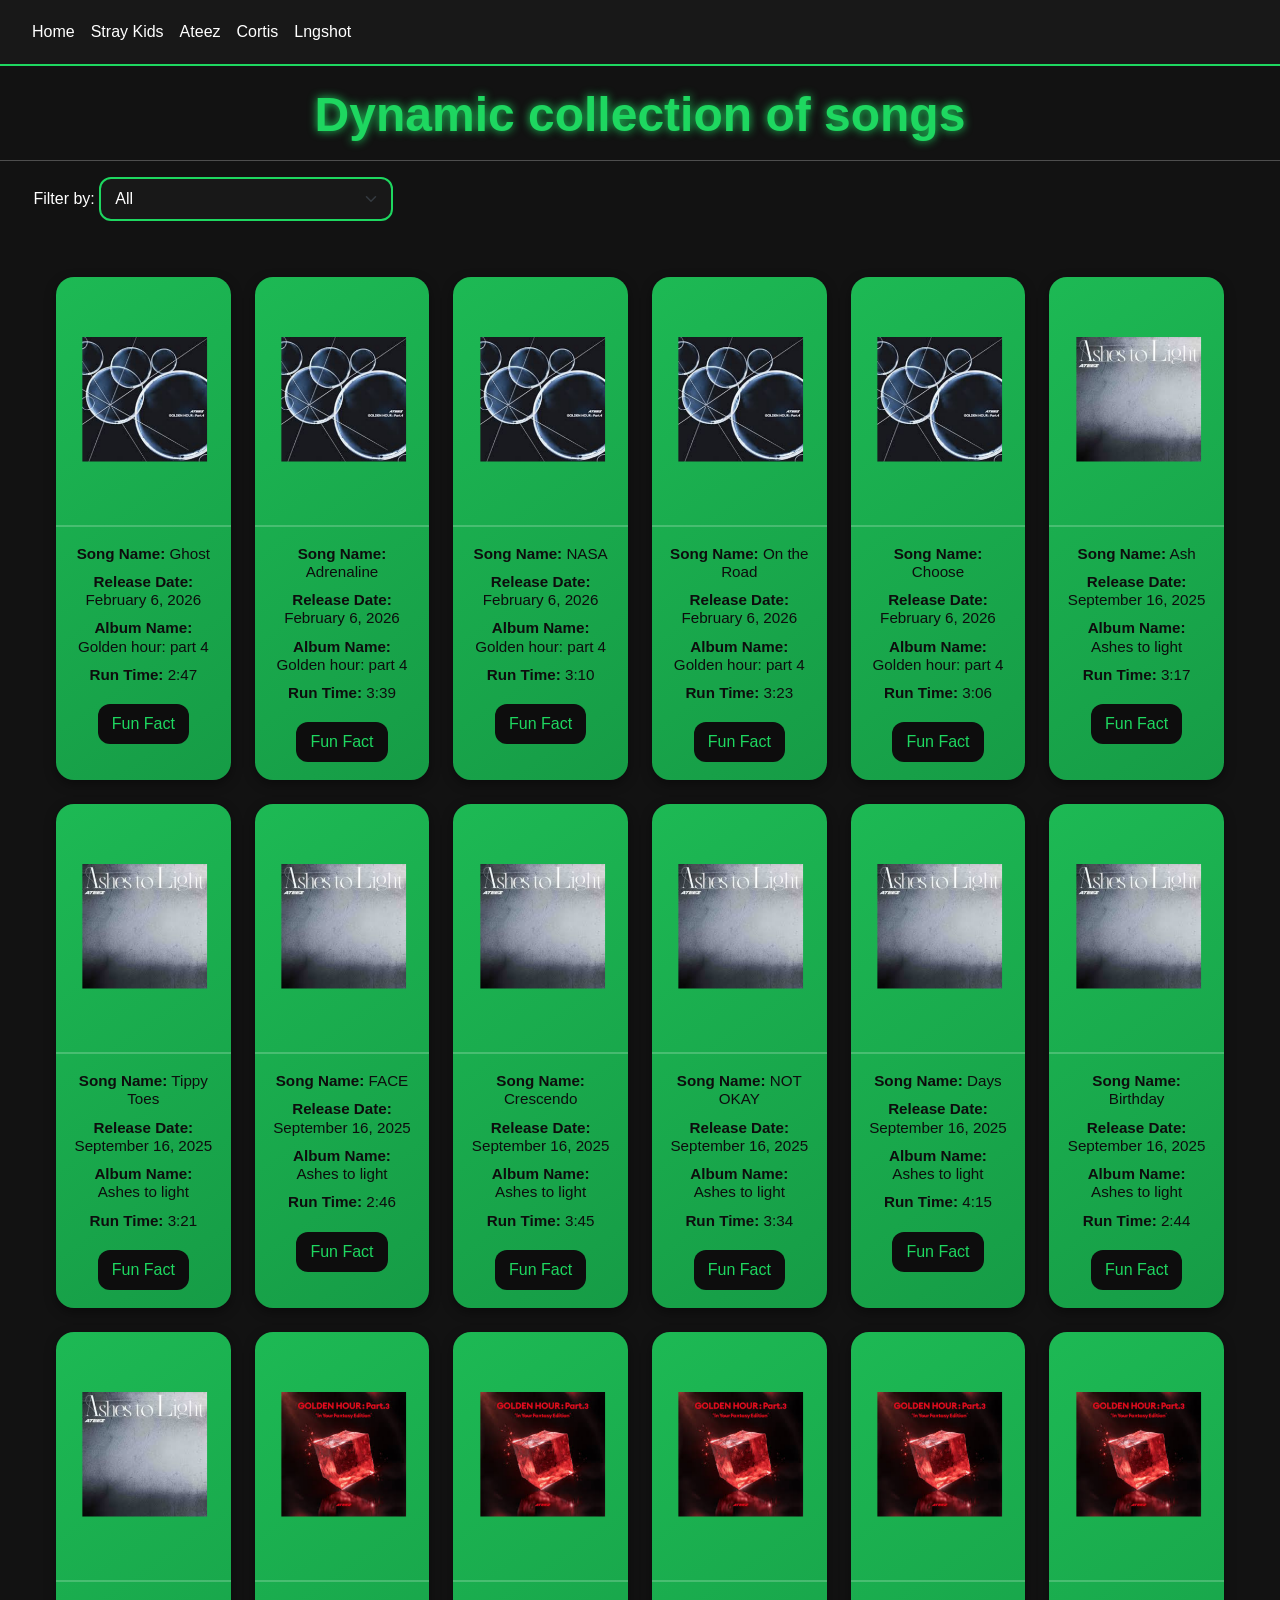
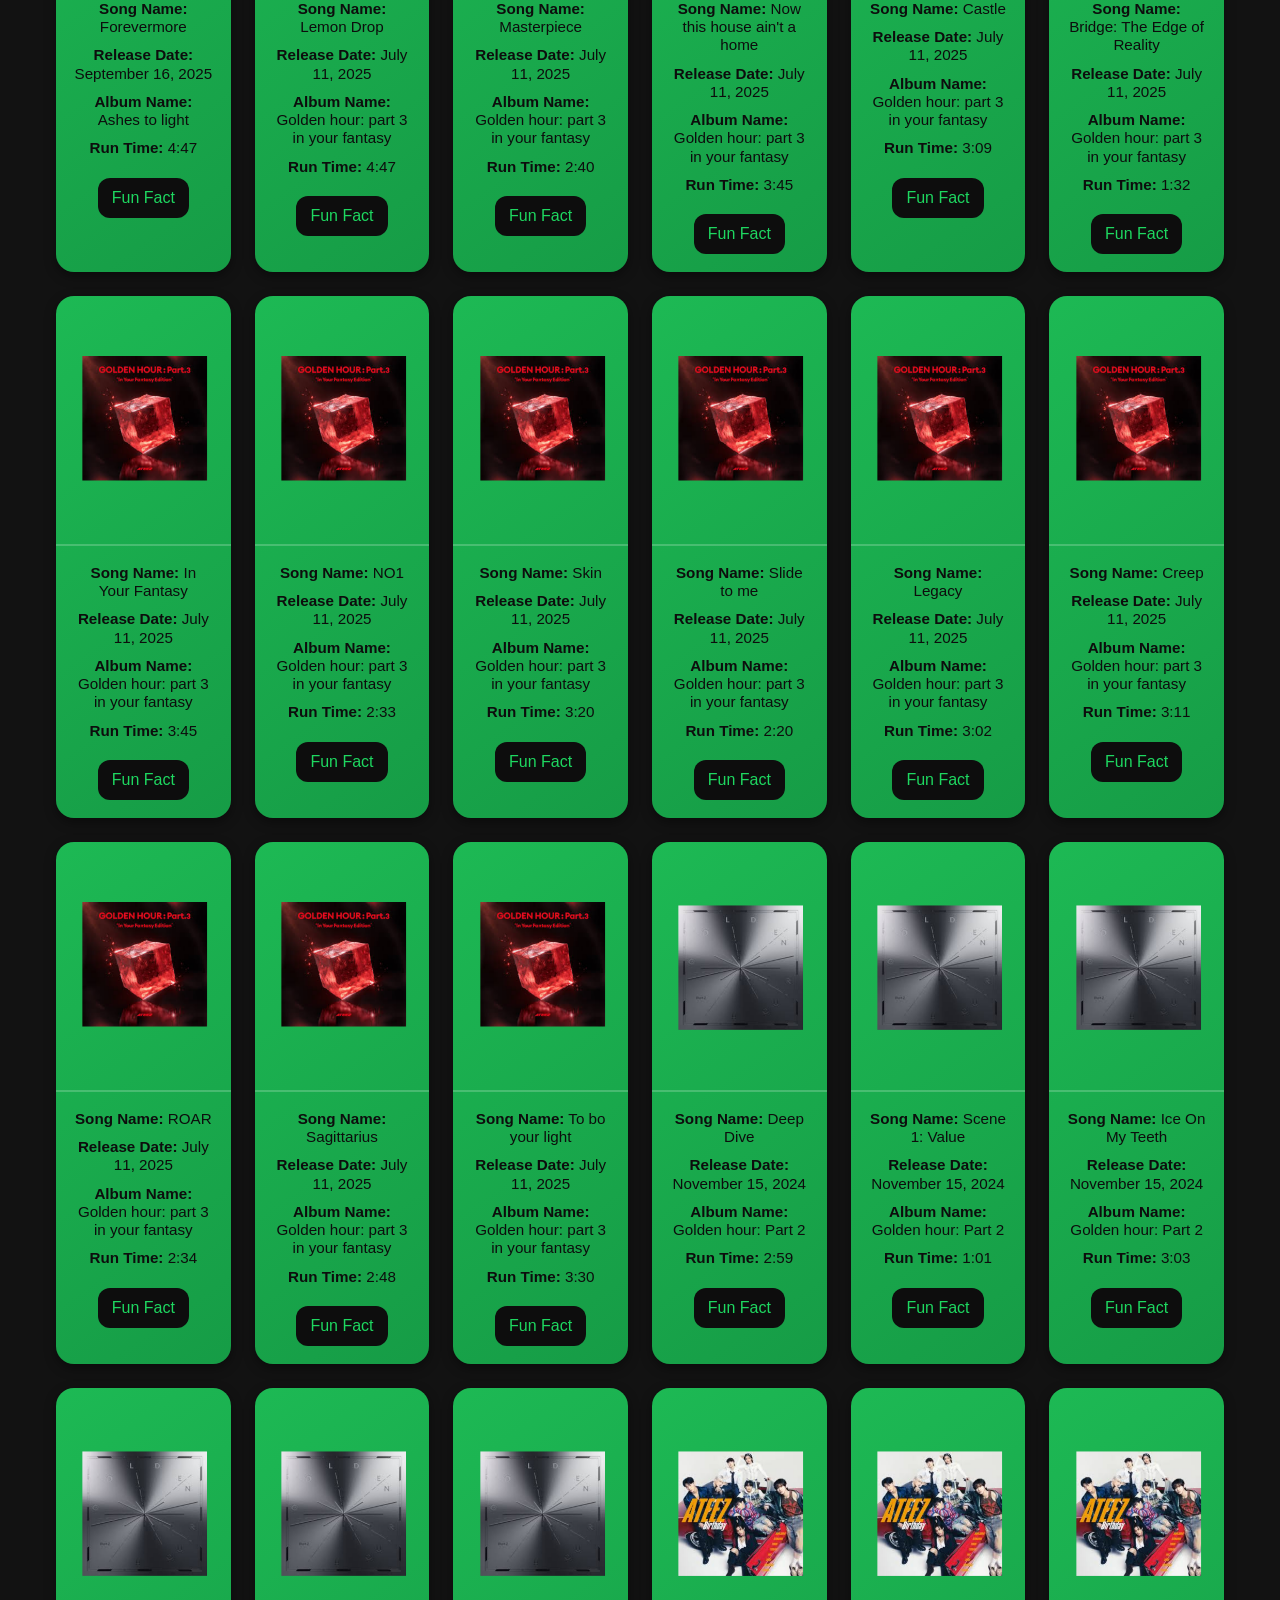
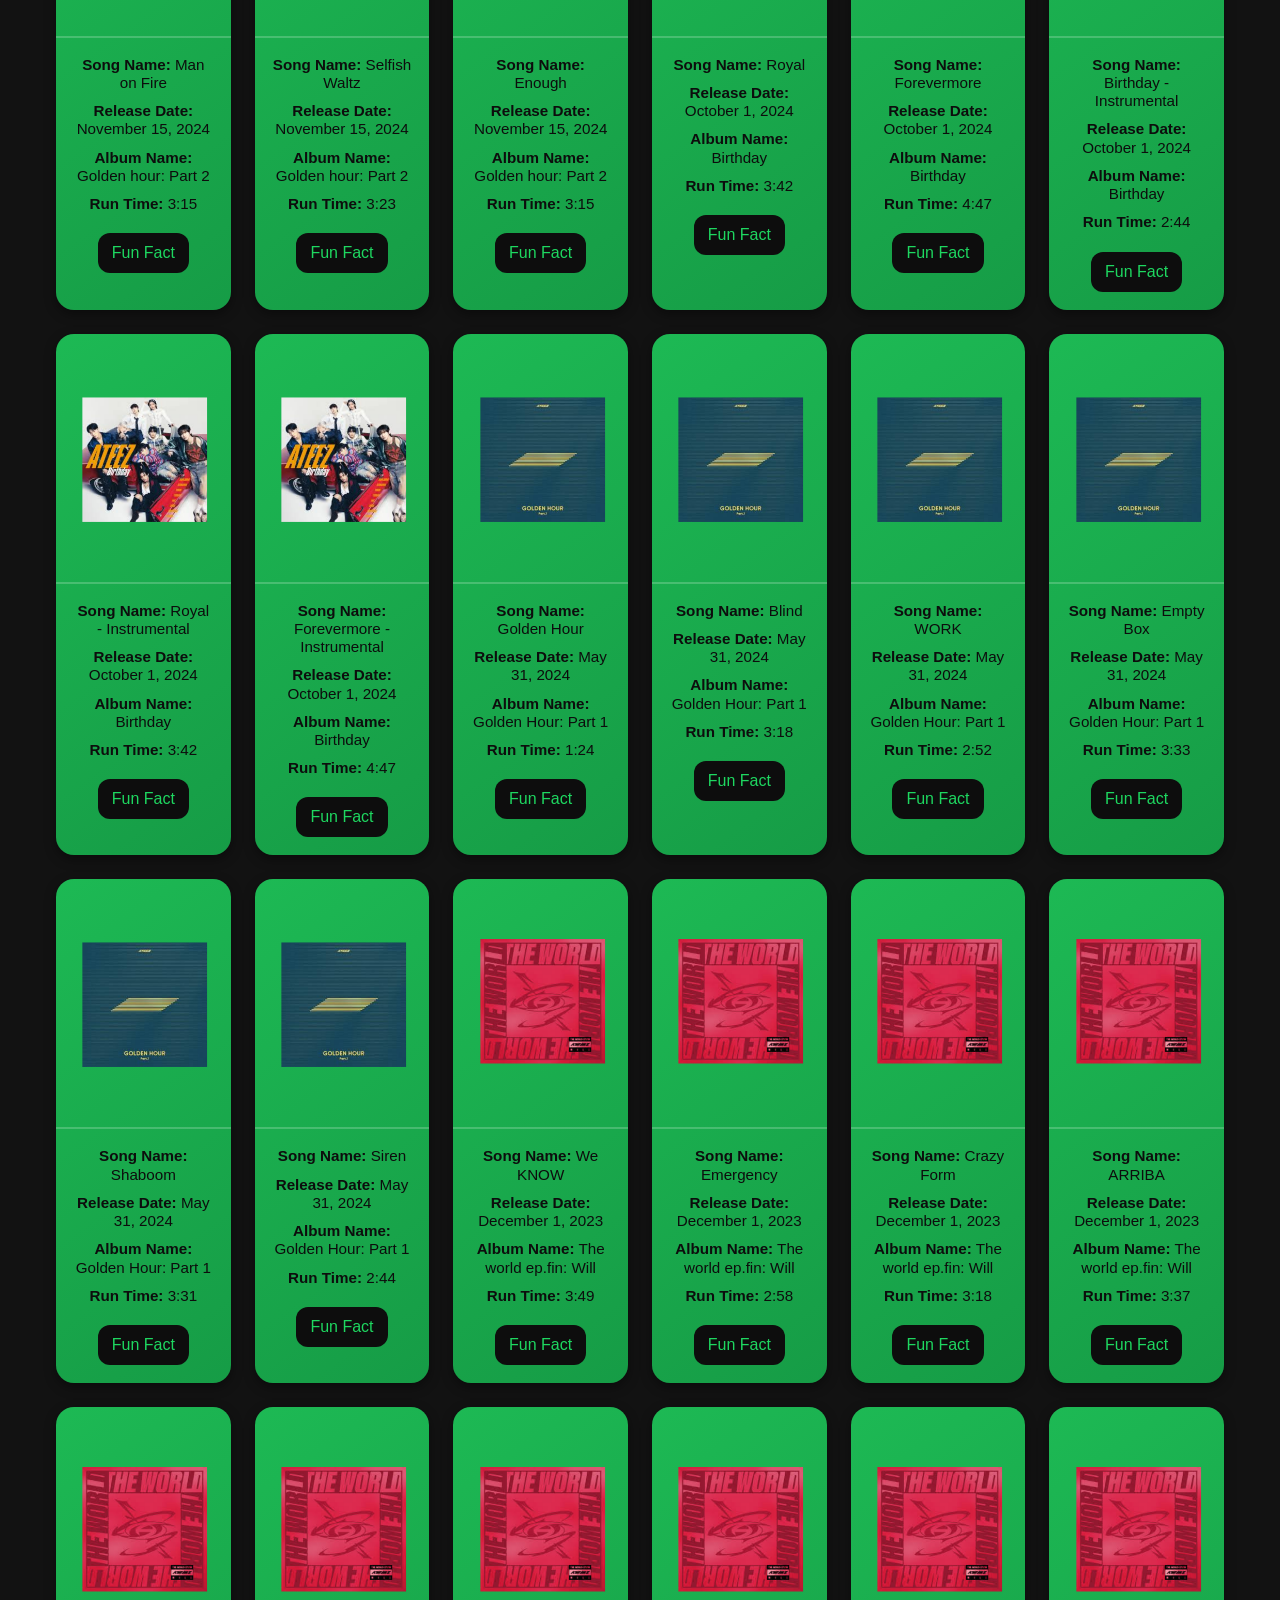
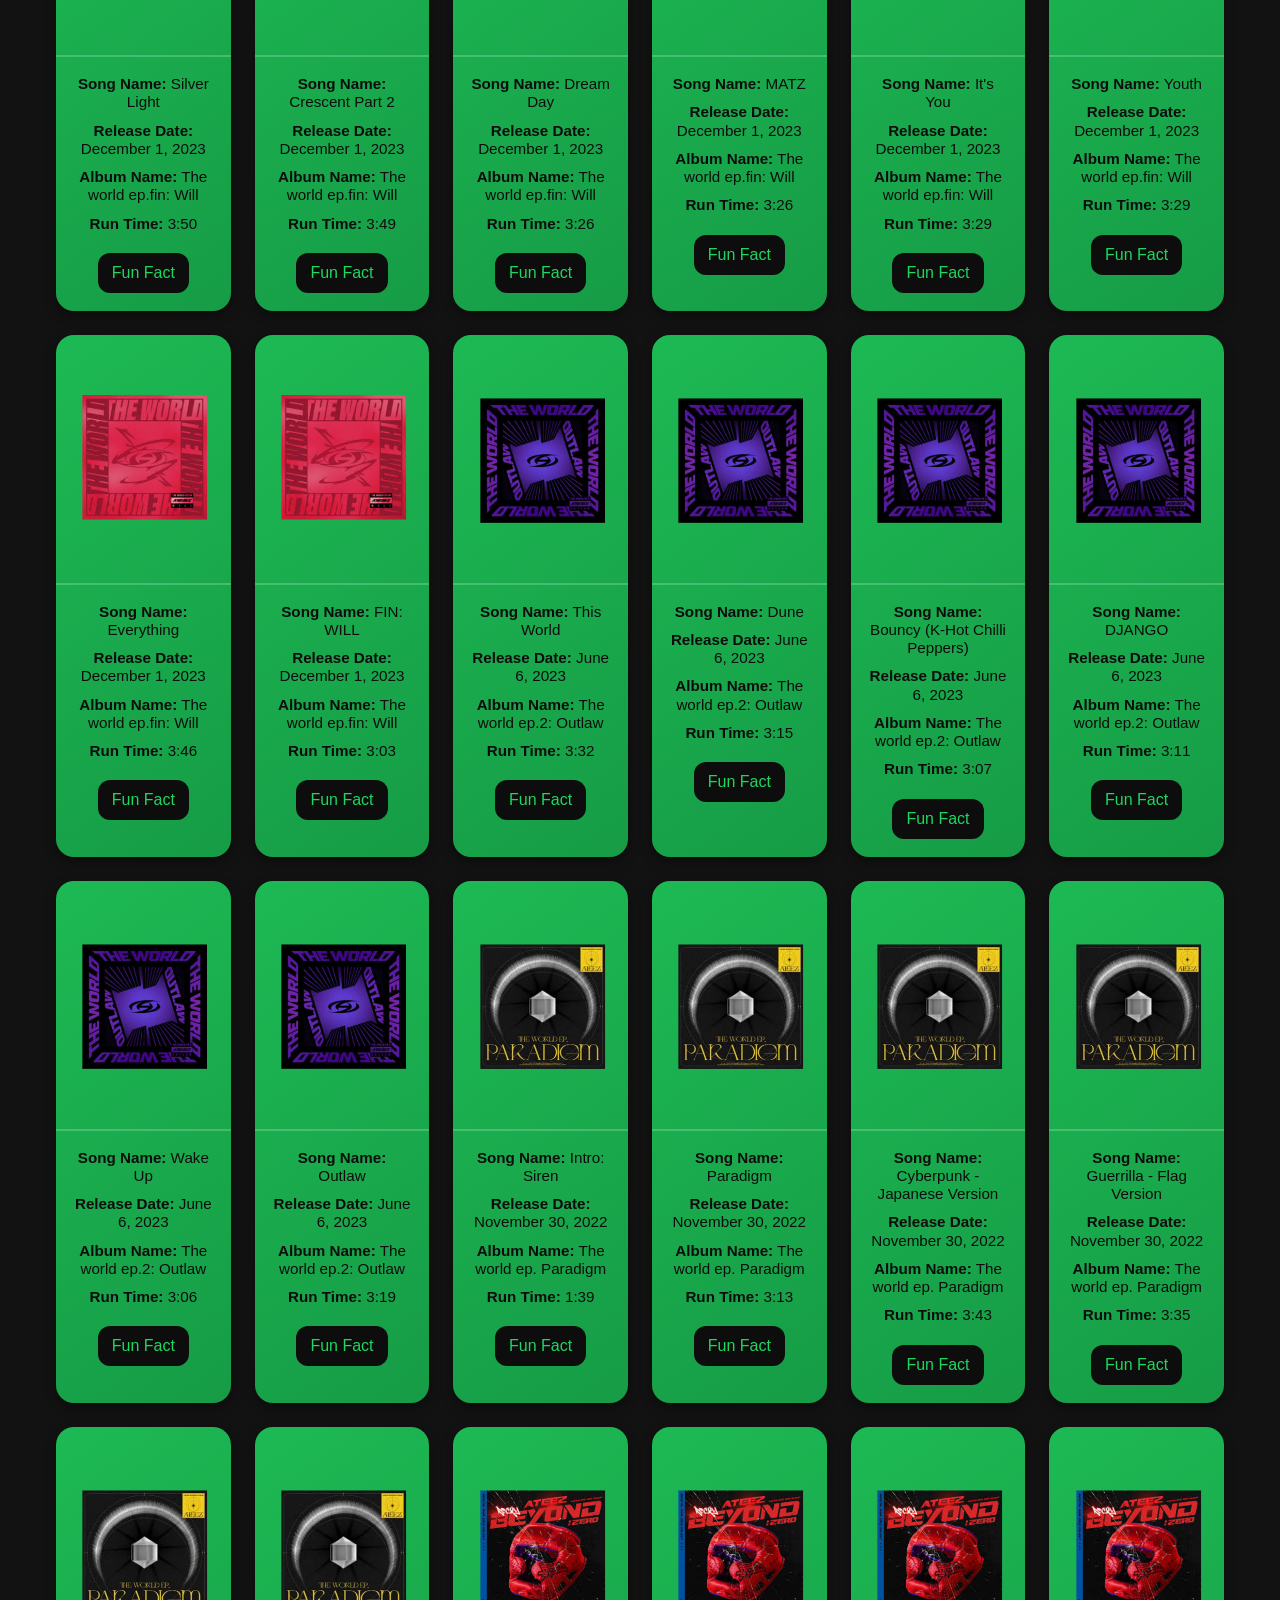
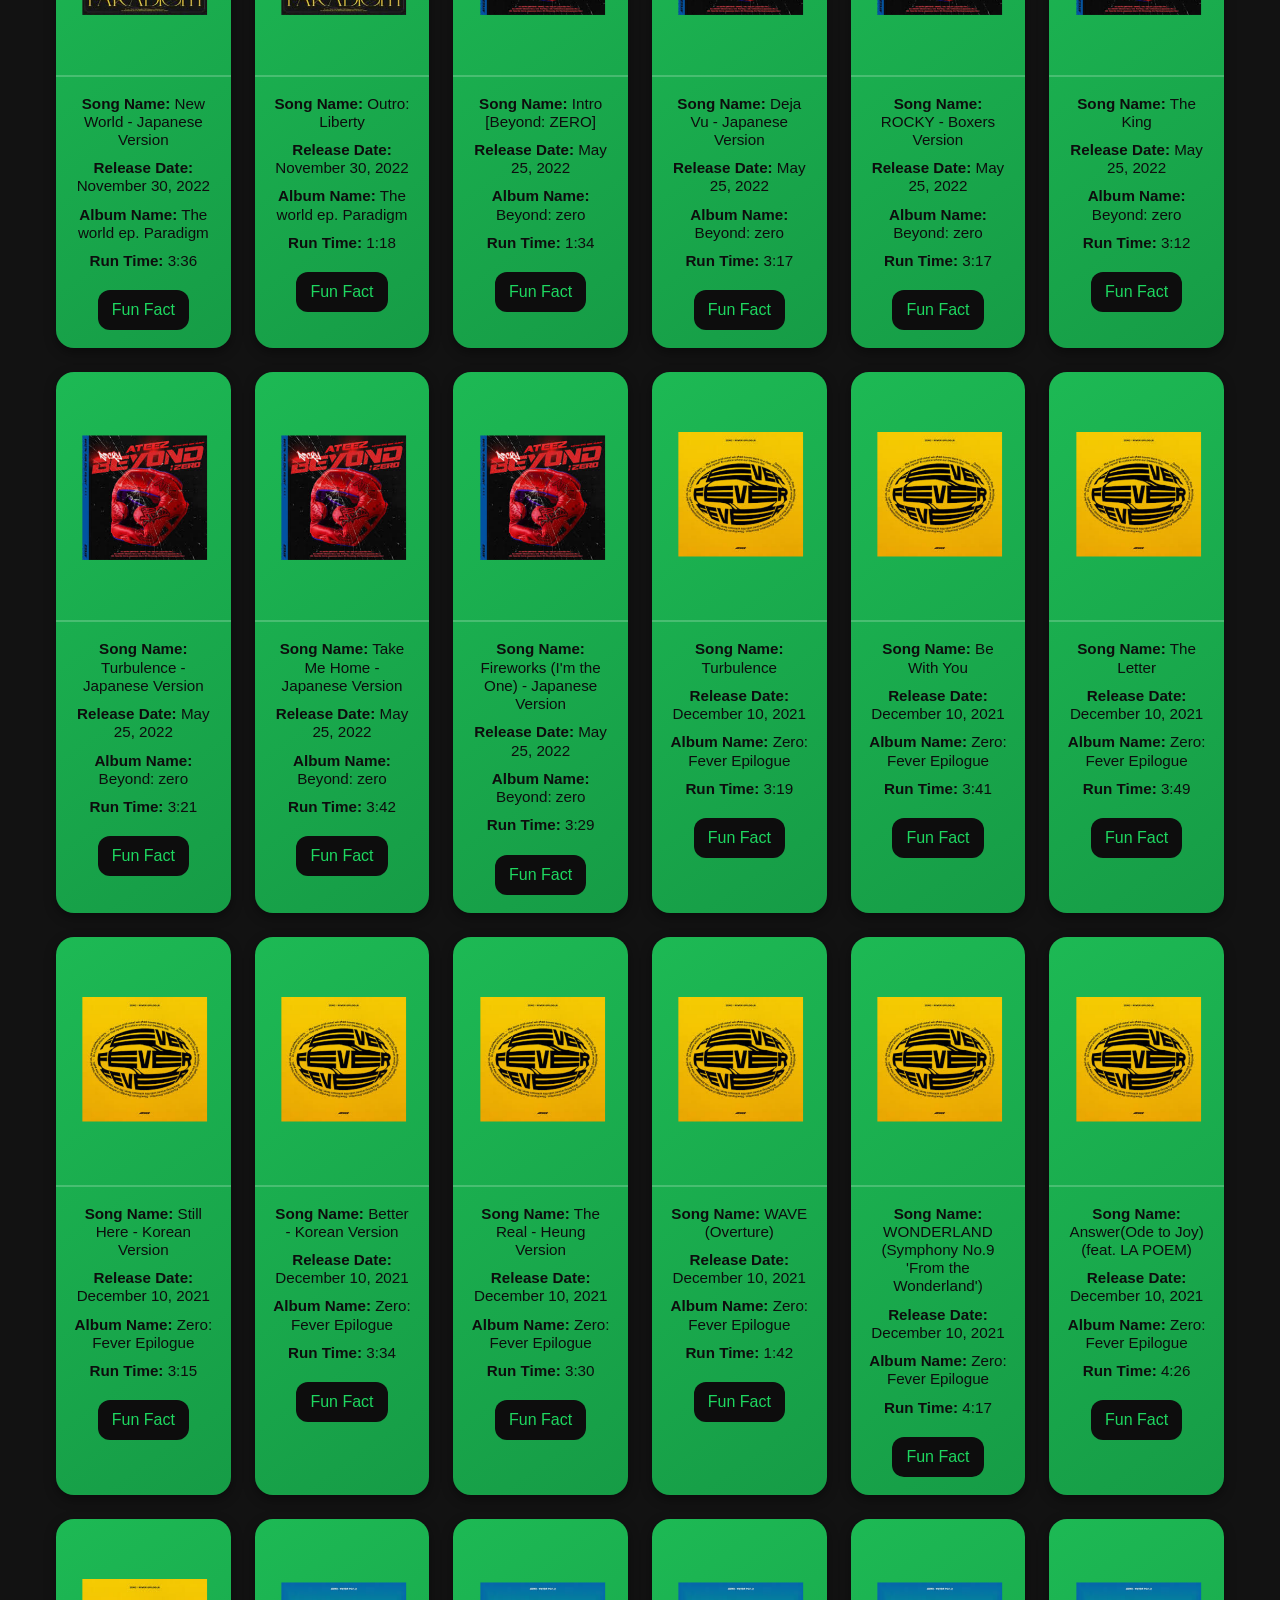
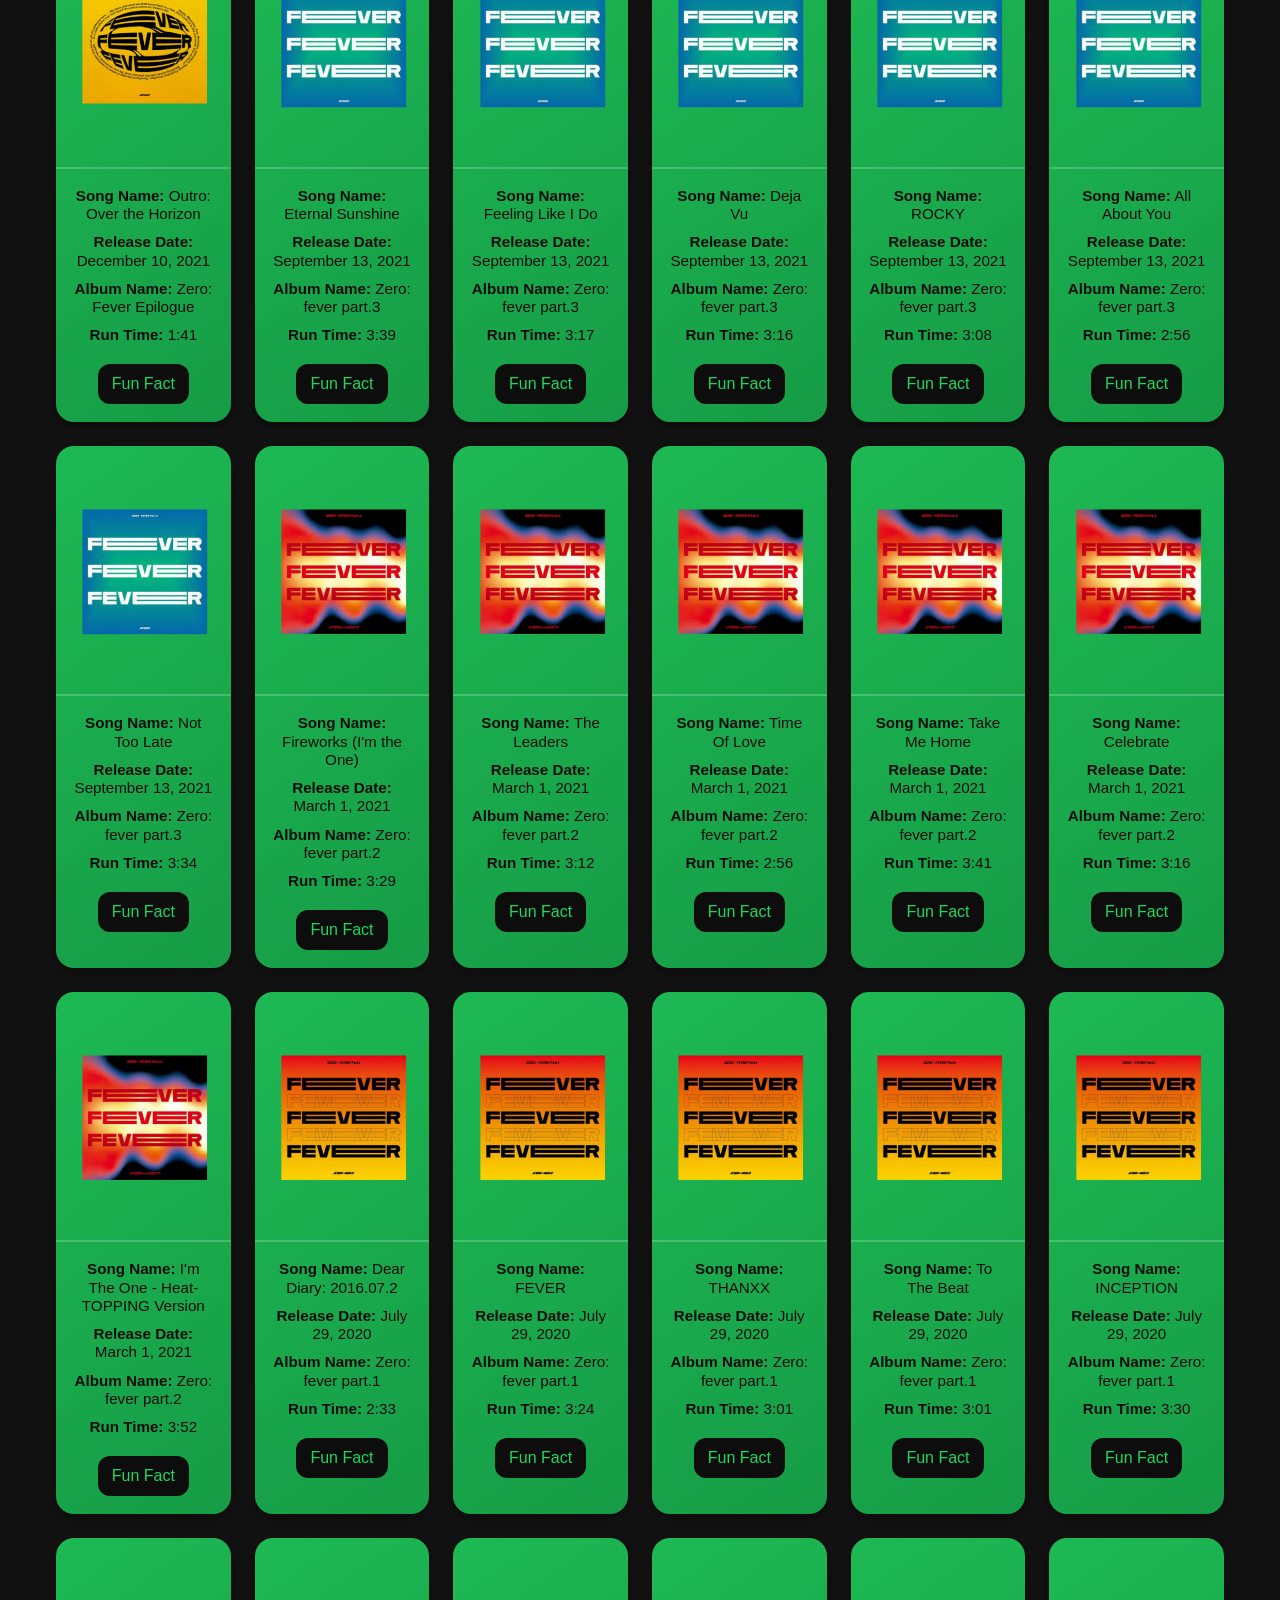
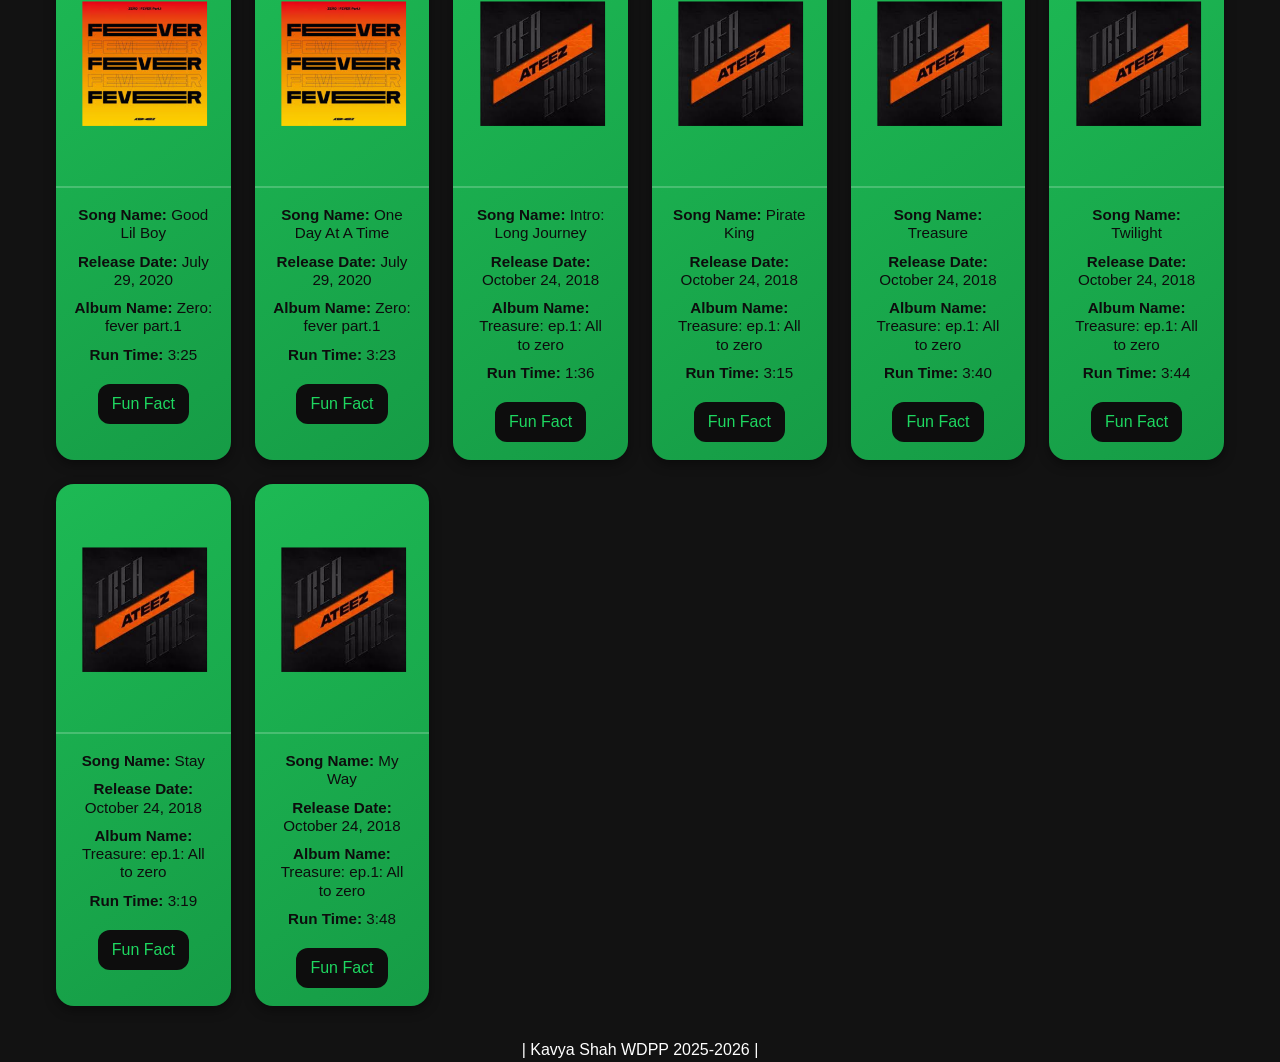
<file: ateez.html>
<!doctype html>
<html lang="en" data-bs-theme="light">
  <head>
    <title>k-pop song collection</title>
    <!-- Required meta tags -->
    <meta charset="utf-8" />
    <meta name="viewport" content="width=device-width, initial-scale=1" />

    <!-- Bootstrap CSS v5.3.8 -->
    <link
      href="https://cdn.jsdelivr.net/npm/bootstrap@5.3.8/dist/css/bootstrap.min.css"
      rel="stylesheet"
      integrity="sha384-sRIl4kxILFvY47J16cr9ZwB07vP4J8+LH7qKQnuqkuIAvNWLzeN8tE5YBujZqJLB"
      crossorigin="anonymous"
    />
    <link rel="stylesheet" href="style.css">
  </head>

  <body>
    <header>
        <nav class="navbar navbar-expand-lg bg-body-tertiary">
            <div class="container-fluid">
                <button class="navbar-toggler" type="button" data-bs-toggle="collapse" data-bs-target="#navbarNav" aria-controls="navbarNav" aria-expanded="false" aria-label="Toggle navigation">
                    <span class="navbar-toggler-icon"></span>
                </button>
                <div class="collapse navbar-collapse" id="navbarNav">
                    <ul class="navbar-nav">
                        <li class="nav-item">
                            <a class="nav-link" href="index.html">Home</a>
                        </li>
                        <li class="nav-item">
                            <a class="nav-link" href="skz.html">Stray Kids</a>
                        </li>
                        <li class="nav-item">
                            <a class="nav-link active" aria-current="page" href="ateez.html">Ateez</a>
                        </li>
                        <li class="nav-item">
                            <a class="nav-link" href="cortis.html">Cortis</a>
                        </li>
                        <li class="nav-item">
                            <a class="nav-link" href="lngshot.html">Lngshot</a>
                        </li>
                    </ul>
                </div>
            </div>
        </nav>
    </header>
    <main>
        <h1>Dynamic collection of songs</h1>
        <hr>
        <!--the filtering options will go here-->
        <div class="col-md-4">
            <label for="filter" class="form-label">Filter by:</label>
            <select id="filter" class="form-select">
                <option value="all">All</option>
                <option value="Golden hour: part 4">Golden hour: Part 4</option>
                <option value="Ashes to light">Ashes to light</option>
                <option value="Golden hour: part 3 in your fantasy">Golden hour: Part 3 'In Your Fantasy'</option>
                <option value="Golden hour: Part 2">Golden hour: Part 2</option>
                <option value="Birthday">Birthday</option>
                <option value="The world ep.fin: Will">The world ep.fin: Will</option>
                <option value="The world ep.2: Outlaw">The world ep. 2: Outlaw</option>
                <option value="The world ep. Paradigm">The world ep. Paradigm</option>
                <option value="Beyond: zero">Beyond: Zero</option>
                <option value="Zero: Fever Epilogue">Zero: Fever Epilogue</option>
                <option value="Zero: fever part.3">Zero: Fever Part.3</option>
                <option value="Zero: fever part.2">Zero: Fever Part.2</option>
                <option value="Zero: fever part.1">Zero: Fever Part.1</option>
                <option value="Treasure: ep.1: All to zero">Treasure: ep.1: All to Zero</option>
            </select>
        </div>
        <!--filtering options end-->

        <!--cards will start-->
        <div class="container-fluid">
            <div id="song-container"class="row row-cols-1 row-cols-md-3 row-cols-lg-6 g-4 m-3 p-3">

            </div>
        </div>
    <!-- Cards Section End -->
     <div 
        class="modal fade" 
        id="factModal"
        tabindex="-1"
    >

        <div class="modal-dialog modal-dialog-centered">
            <div class="modal-content">
                <div class="modal-header">
                    <h5 class="modal-title">
                        Fun Fact
                    </h5>
                    <button
                        type="button"
                        class="btn-close"
                        data-bs-dismiss="modal"
                    ></button>
                </div>
                <div class="modal-body">
                    <p id="modalFactText" class="fs-5"></p>
                </div>
            </div>
        </div>
    </main>
    <footer>
      | Kavya Shah WDPP 2025-2026 |
    </footer>
    <!-- Bootstrap JavaScript Bundle (includes Popper) -->
    <script
      src="https://cdn.jsdelivr.net/npm/bootstrap@5.3.8/dist/js/bootstrap.bundle.min.js"
      integrity="sha384-FKyoEForCGlyvwx9Hj09JcYn3nv7wiPVlz7YYwJrWVcXK/BmnVDxM+D2scQbITxI"
      crossorigin="anonymous"
    ></script>
    <script src="https://cdn.jsdelivr.net/npm/bootstrap@5.3.8/dist/js/bootstrap.bundle.min.js"></script>
    <script src="js/common.js"></script>
    <script src="js/ateez-data.js"></script>
  </body>
</html>
</file>
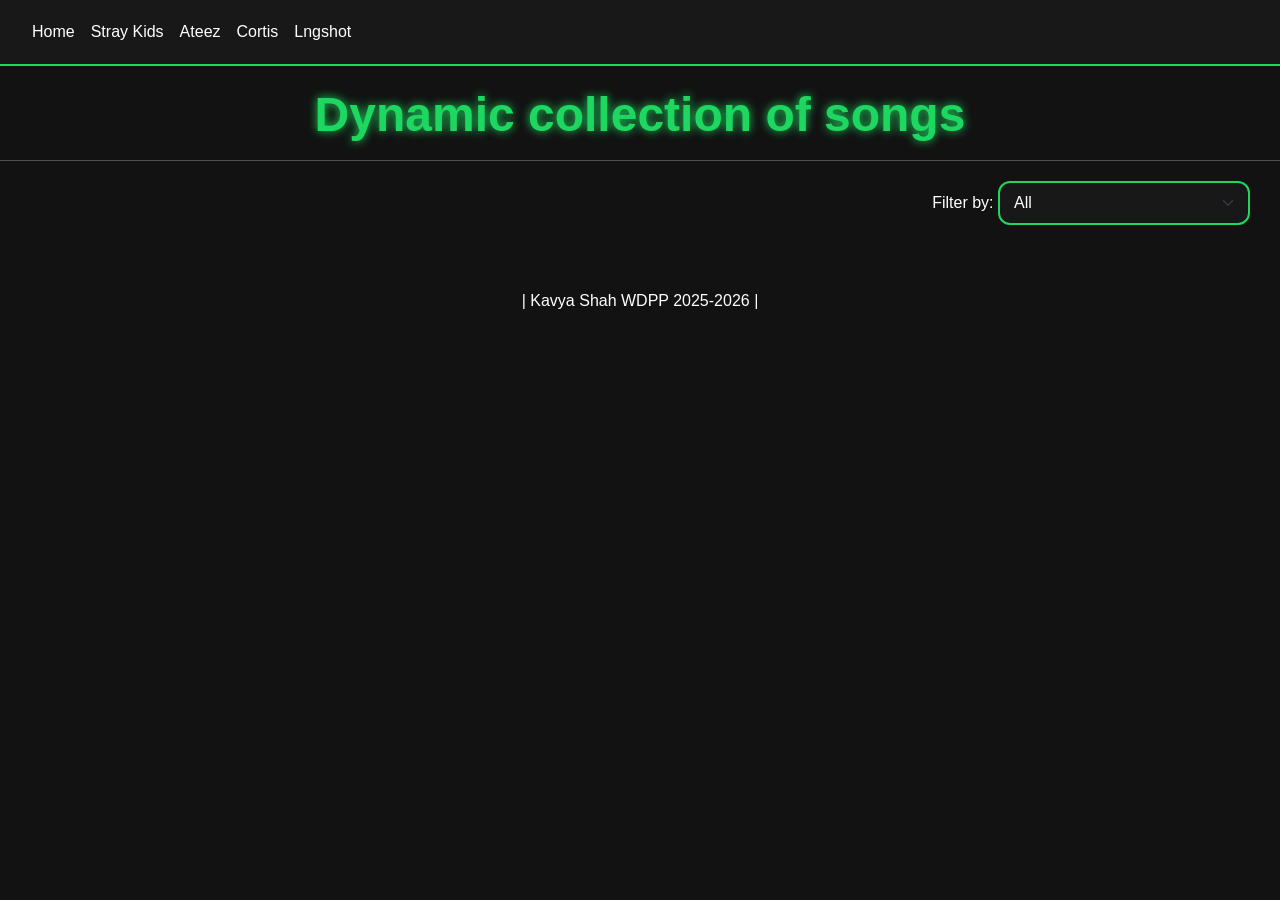
<file: cortis.html>
<!doctype html>
<html lang="en" data-bs-theme="light">
  <head>
    <title>k-pop song collection</title>
    <!-- Required meta tags -->
    <meta charset="utf-8" />
    <meta name="viewport" content="width=device-width, initial-scale=1" />

    <!-- Bootstrap CSS v5.3.8 -->
    <link
      href="https://cdn.jsdelivr.net/npm/bootstrap@5.3.8/dist/css/bootstrap.min.css"
      rel="stylesheet"
      integrity="sha384-sRIl4kxILFvY47J16cr9ZwB07vP4J8+LH7qKQnuqkuIAvNWLzeN8tE5YBujZqJLB"
      crossorigin="anonymous"
    />
    <link rel="stylesheet" href="style.css">
  </head>

  <body>
    <header>
        <nav class="navbar navbar-expand-lg bg-body-tertiary">
            <div class="container-fluid">
                <button class="navbar-toggler" type="button" data-bs-toggle="collapse" data-bs-target="#navbarNav" aria-controls="navbarNav" aria-expanded="false" aria-label="Toggle navigation">
                    <span class="navbar-toggler-icon"></span>
                </button>
                <div class="collapse navbar-collapse" id="navbarNav">
                    <ul class="navbar-nav">
                        <li class="nav-item">
                            <a class="nav-link" href="index.html">Home</a>
                        </li>
                        <li class="nav-item">
                            <a class="nav-link" href="skz.html">Stray Kids</a>
                        </li>
                        <li class="nav-item">
                            <a class="nav-link" href="ateez.html">Ateez</a>
                        </li>
                        <li class="nav-item">
                            <a class="nav-link active" aria-current="page" href="cortis.html">Cortis</a>
                        </li>
                        <li class="nav-item">
                            <a class="nav-link" href="lngshot.html">Lngshot</a>
                        </li>
                    </ul>
                </div>
            </div>
        </nav>
    </header>
    <main>
        <h1>Dynamic collection of songs</h1>
        <hr>
        <!--the filtering options will go here-->
        <div class="col-md-4 filter-container">
            <label for="filter" class="form-label">Filter by:</label>
            <select id="filter" class="form-select">
                <option value="all">All</option>
                <option value="GREENGREEN">GREENGREEN</option>
                <option value="COLOR OUTSIDE THE LINES">COLOR OUTSIDE THE LINES</option>
            </select>
        </div>
        <!--filtering options end-->

        <!--cards will start-->
        <div class="container-fluid">
            <div id="song-container"class="row row-cols-1 row-cols-md-3 row-cols-lg-6 g-4 m-3 p-3">

            </div>
        </div>
    <!-- cards section ends -->
     <div 
        class="modal fade" 
        id="factModal"
        tabindex="-1"
    >

        <div class="modal-dialog modal-dialog-centered">
            <div class="modal-content">
                <div class="modal-header">
                    <h5 class="modal-title">
                        Fun Fact
                    </h5>
                    <button
                        type="button"
                        class="btn-close"
                        data-bs-dismiss="modal"
                    ></button>
                </div>
                <div class="modal-body">
                    <p id="modalFactText" class="fs-5"></p>
                </div>
            </div>
        </div>
    </main>
    <footer>
      | Kavya Shah WDPP 2025-2026 |
    </footer>
    <!-- Bootstrap JavaScript Bundle (includes Popper) -->
    <script
      src="https://cdn.jsdelivr.net/npm/bootstrap@5.3.8/dist/js/bootstrap.bundle.min.js"
      integrity="sha384-FKyoEForCGlyvwx9Hj09JcYn3nv7wiPVlz7YYwJrWVcXK/BmnVDxM+D2scQbITxI"
      crossorigin="anonymous"
    ></script>
    <script src="https://cdn.jsdelivr.net/npm/bootstrap@5.3.8/dist/js/bootstrap.bundle.min.js"></script>
    <script src="js/common.js"></script>
    <script src="js/cortis-data.js"></script>
  </body>
</html>
</file>
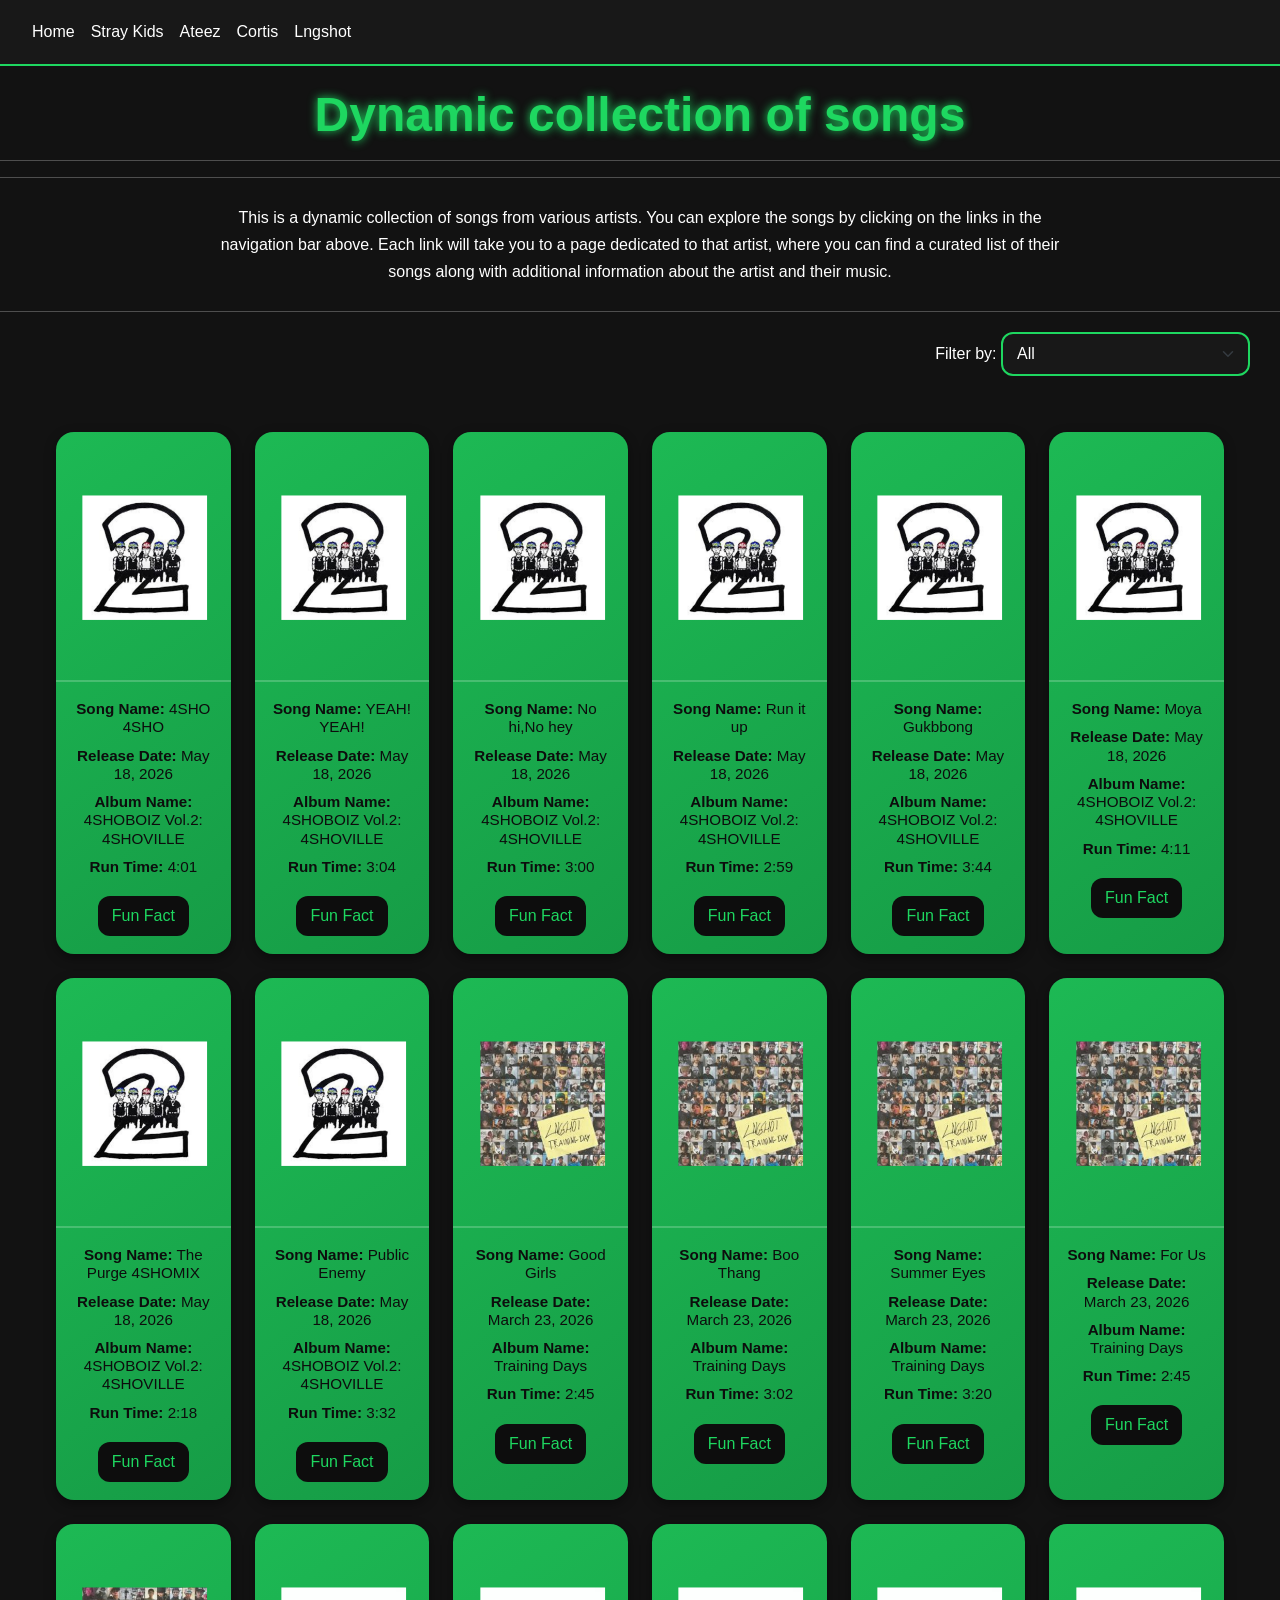
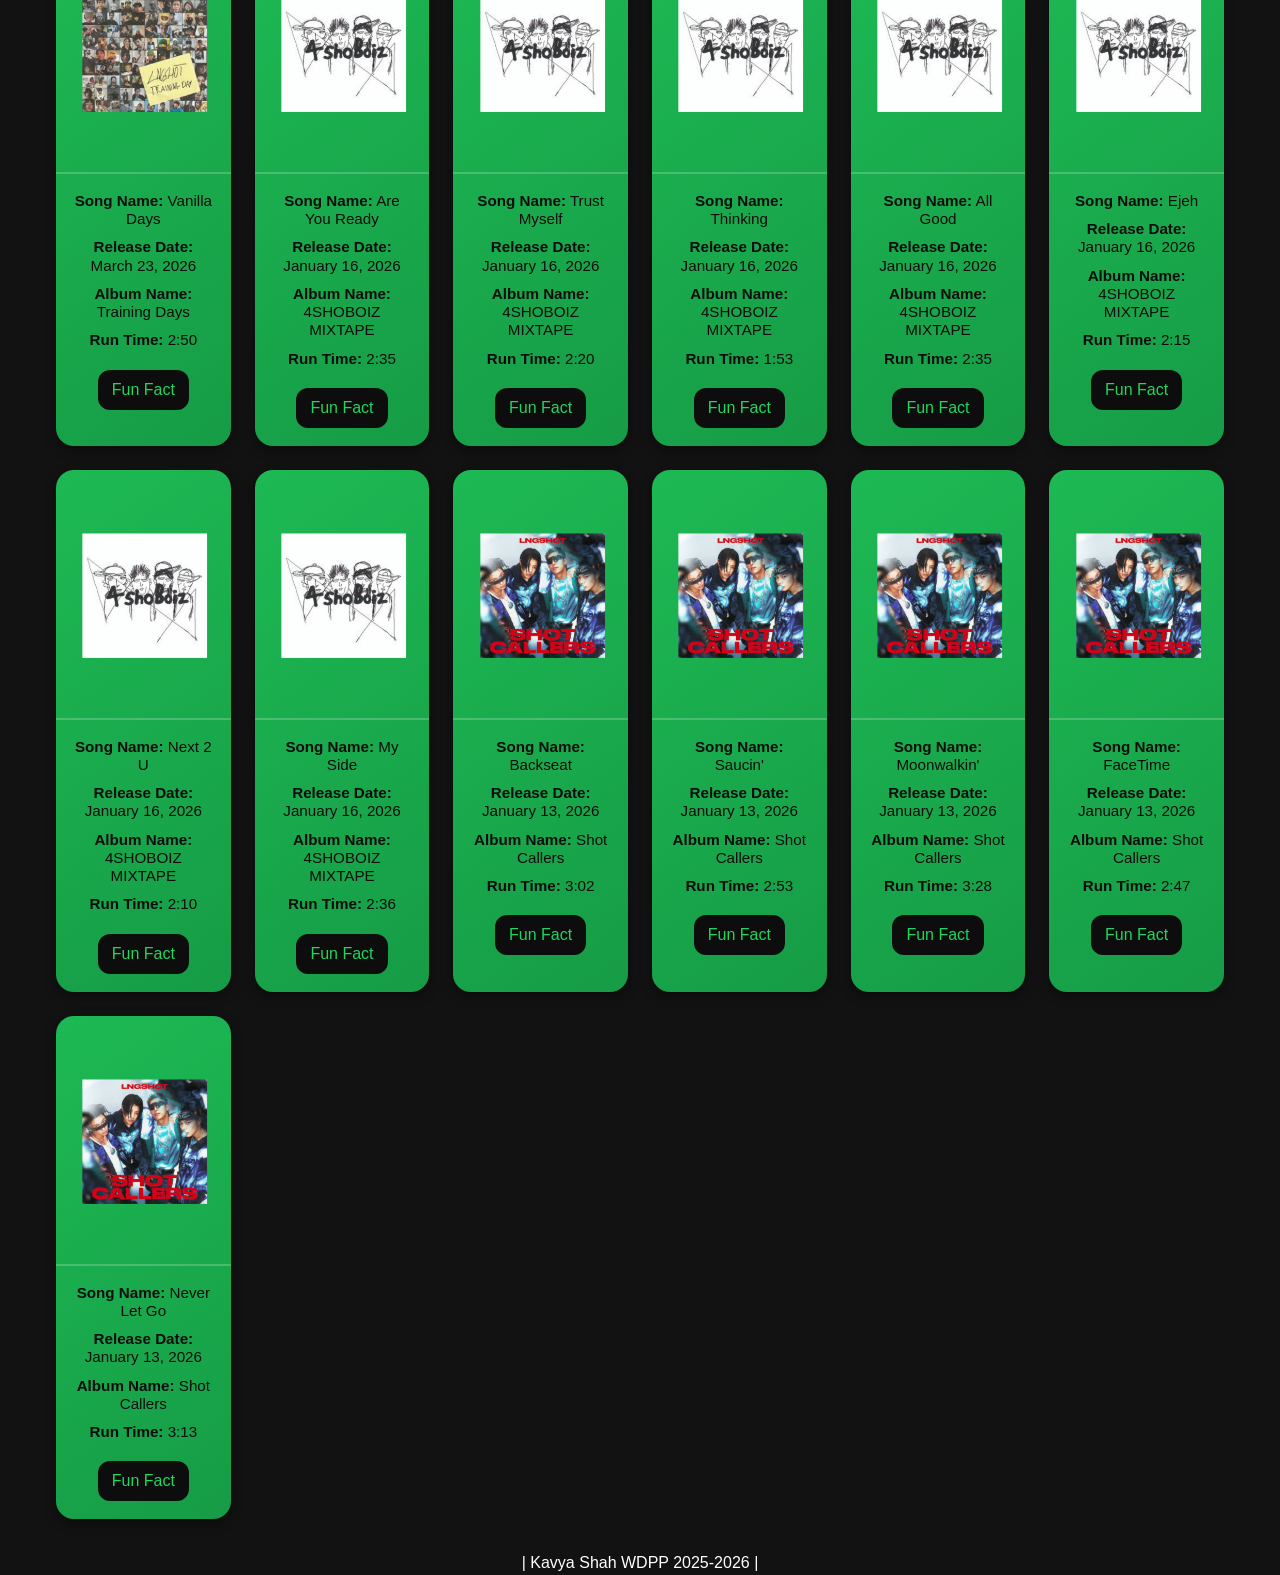
<file: lngshot.html>
<!doctype html>
<html lang="en" data-bs-theme="light">
  <head>
    <title>k-pop song collection</title>
    <!-- Required meta tags -->
    <meta charset="utf-8" />
    <meta name="viewport" content="width=device-width, initial-scale=1" />

    <!-- Bootstrap CSS v5.3.8 -->
    <link
      href="https://cdn.jsdelivr.net/npm/bootstrap@5.3.8/dist/css/bootstrap.min.css"
      rel="stylesheet"
      integrity="sha384-sRIl4kxILFvY47J16cr9ZwB07vP4J8+LH7qKQnuqkuIAvNWLzeN8tE5YBujZqJLB"
      crossorigin="anonymous"
    />
    <link rel="stylesheet" href="style.css">
  </head>

  <body>
    <header>
        <nav class="navbar navbar-expand-lg bg-body-tertiary">
            <div class="container-fluid">
                <button class="navbar-toggler" type="button" data-bs-toggle="collapse" data-bs-target="#navbarNav" aria-controls="navbarNav" aria-expanded="false" aria-label="Toggle navigation">
                    <span class="navbar-toggler-icon"></span>
                </button>
                <div class="collapse navbar-collapse" id="navbarNav">
                    <ul class="navbar-nav">
                        <li class="nav-item">
                            <a class="nav-link" href="index.html">Home</a>
                        </li>
                        <li class="nav-item">
                            <a class="nav-link" href="skz.html">Stray Kids</a>
                        </li>
                        <li class="nav-item">
                            <a class="nav-link" href="ateez.html">Ateez</a>
                        </li>
                        <li class="nav-item">
                            <a class="nav-link" href="cortis.html">Cortis</a>
                        </li>
                        <li class="nav-item">
                            <a class="nav-link active" aria-current="page" href="lngshot.html">Lngshot</a>
                        </li>
                    </ul>
                </div>
            </div>
        </nav>
    </header>
    <main>
        <h1>Dynamic collection of songs</h1>
        <hr>
        <hr>
        <p>This is a dynamic collection of songs from various artists. You can explore the songs by clicking on the links in the navigation bar above. Each link will take you to a page dedicated to that artist, where you can find a curated list of their songs along with additional information about the artist and their music.</p>
        <hr>
        <!--the filtering options will go here-->
        <div class="col-md-4 filter-container">
            <label for="filter" class="form-label">Filter by:</label>
            <select id="filter" class="form-select">
                <option value="all">All</option>
                <option value="4SHOBOIZ Vol.2: 4SHOVILLE"> 4SHOBOIZ Vol.2: 4SHOVILLE</option>
                <option value="Training Days">Training Days</option>
                <option value="4SHOBOIZ MIXTAPE">4SHOBOIZ MIXTAPE</option>
                <option value="Shot Callers">Shot Callers</option>
            </select>
        </div>
        <!--filtering options end-->

        <!--cards will start-->
        <div class="container-fluid">
            <div id="song-container"class="row row-cols-1 row-cols-md-3 row-cols-lg-6 g-4 m-3 p-3">

            </div>
        </div>
    <!-- Cards Section End -->
     <!-- Fun Fact Modal -->

    <div 
        class="modal fade" 
        id="factModal"
        tabindex="-1"
    >

        <div class="modal-dialog modal-dialog-centered">
            <div class="modal-content">
                <div class="modal-header">
                    <h5 class="modal-title">
                        Fun Fact
                    </h5>
                    <button
                        type="button"
                        class="btn-close"
                        data-bs-dismiss="modal"
                    ></button>
                </div>
                <div class="modal-body">
                    <p id="modalFactText" class="fs-5"></p>
                </div>
            </div>
        </div>

    </div>
    </main>
    <footer>
      | Kavya Shah WDPP 2025-2026 |
    </footer>
    <!-- Bootstrap JavaScript Bundle (includes Popper) -->
    <script
      src="https://cdn.jsdelivr.net/npm/bootstrap@5.3.8/dist/js/bootstrap.bundle.min.js"
      integrity="sha384-FKyoEForCGlyvwx9Hj09JcYn3nv7wiPVlz7YYwJrWVcXK/BmnVDxM+D2scQbITxI"
      crossorigin="anonymous"
    ></script>
    <script src="https://cdn.jsdelivr.net/npm/bootstrap@5.3.8/dist/js/bootstrap.bundle.min.js"></script>
    <script src="js/common.js"></script>
    <script src="js/lngshot-data.js"></script>
  </body>
</html>
</file>
<file: style.css>
body {
    background-color: #121212;
    color: #FFFFFF;
    text-align: center;
    font-family: Arial, Helvetica, sans-serif;
}

/* =========================
   NAVBAR
========================= */

.navbar {
    background-color: #181818 !important;
    border-bottom: 2px solid #1ED760;
    padding: 12px;
}

.nav-link {
    color: #FFFFFF !important;
    transition: 0.3s;
}

.nav-link:hover {
    color: #1ED760 !important;
    transform: translateY(-2px);
}

.navbar-brand img {
    border-radius: 10px;
}

/* =========================
   FILTER
========================= */

.filter-container {
    margin-left: auto;
    text-align: right;
    padding-right: 30px;
    margin-top: 20px;
}

#filter {
    width: auto;
    display: inline-block;

    background-color: #181818;
    color: white;

    border: 2px solid #1ED760;

    border-radius: 12px;

    padding: 8px 14px;

    transition: 0.3s;
}

#filter:hover {
    box-shadow: 0 0 12px #1ED760;
}

/* =========================
   HEADINGS / TEXT
========================= */

h1 {
    margin-top: 20px;
    font-size: 3rem;
    font-weight: bold;
    color: #1ED760;

    text-shadow: 0 0 10px #1ED760;
}

p {
    max-width: 900px;
    margin: auto;
    line-height: 1.7;
    padding: 10px;
}

/* =========================
   CARDS
========================= */

.card {
    background: linear-gradient(
        145deg,
        #1DB954,
        #169C46
    );

    color: #0D0D0D;

    border: none;
    border-radius: 18px;

    overflow: hidden;

    transition: 
        transform 0.3s,
        box-shadow 0.3s;

    box-shadow: 0 4px 12px rgba(0,0,0,0.4);
}

/* Hover effect */

.card:hover {
    transform: translateY(-10px);

    box-shadow:
        0 0 20px #1ED760,
        0 0 40px rgba(30,215,96,0.5);
}

/* Card Images */

.card-img-top {
    height: 250px;
    object-fit: cover;

    border-bottom: 2px solid rgba(255,255,255,0.2);
}

/* Card Body */

.card-body {
    padding: 18px;
}

.card h6 {
    margin-bottom: 10px;
    font-size: 0.95rem;
}

/* =========================
   BUTTONS
========================= */

.btn-primary {
    background-color: #0D0D0D;
    border: none;

    color: #1ED760;

    border-radius: 12px;

    padding: 8px 14px;

    transition: 0.3s;

    margin-top: 10px;
}

.btn-primary:hover {
    background-color: #121212;

    color: white;

    box-shadow: 0 0 15px #1ED760;
}

/* =========================
   MODAL
========================= */

.modal-content {
    background-color: #181818;
    color: white;

    border-radius: 20px;

    border: 2px solid #1ED760;
}

.modal-header {
    border-bottom: 1px solid #333;
}

.btn-close {
    filter: invert(1);
}

/* =========================
   SCROLLBAR
========================= */

::-webkit-scrollbar {
    width: 10px;
}

::-webkit-scrollbar-track {
    background: #111;
}

::-webkit-scrollbar-thumb {
    background: #1ED760;
    border-radius: 10px;
}
</file>
